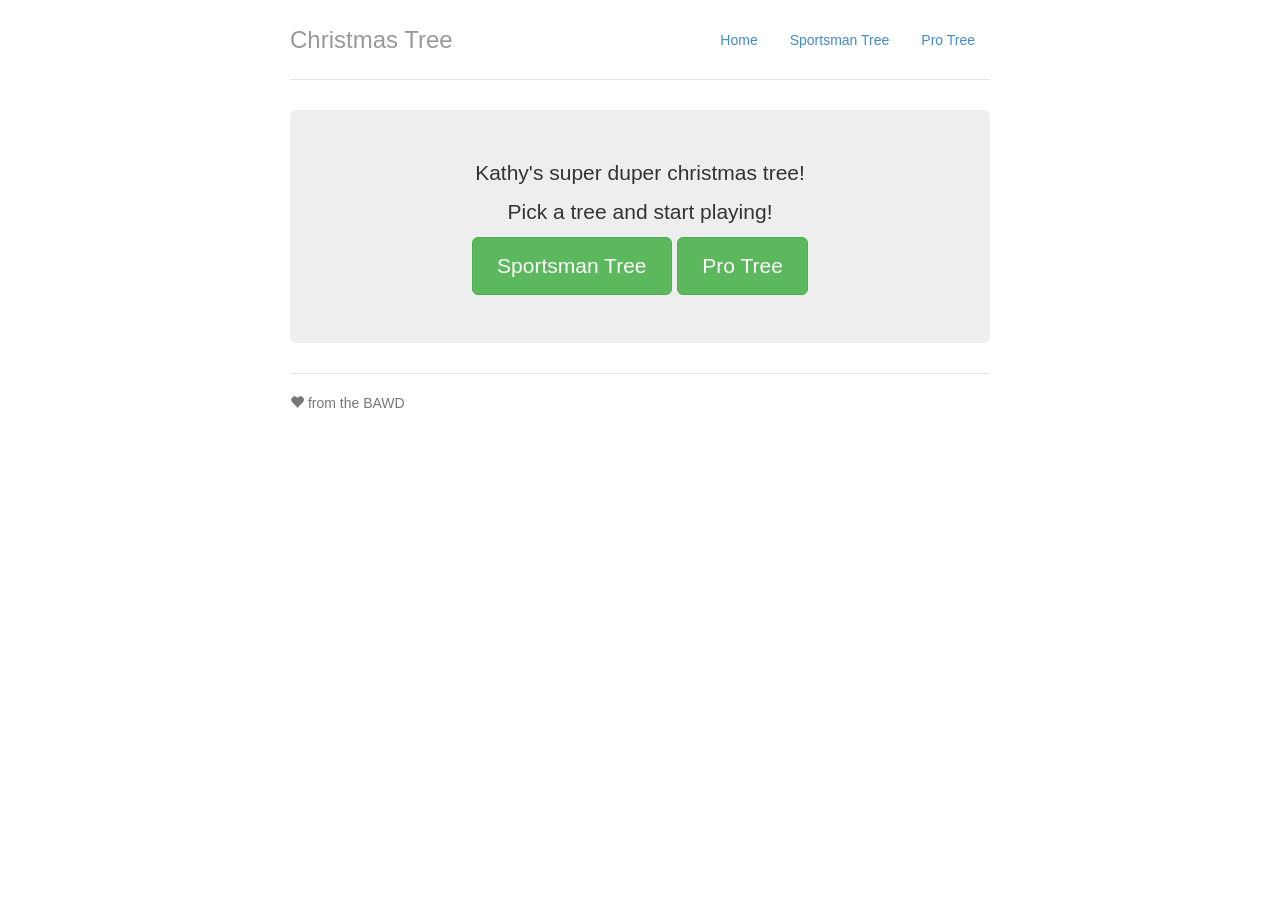
<file: index.html>
<!doctype html>
<!--[if lt IE 7]>      <html class="no-js lt-ie9 lt-ie8 lt-ie7"> <![endif]-->
<!--[if IE 7]>         <html class="no-js lt-ie9 lt-ie8"> <![endif]-->
<!--[if IE 8]>         <html class="no-js lt-ie9"> <![endif]-->
<!--[if gt IE 8]><!--> <html class="no-js"> <!--<![endif]-->
  <head>
    <meta charset="utf-8">
    <title></title>
    <meta name="description" content="">
    <meta name="viewport" content="width=device-width">
    <!-- Place favicon.ico and apple-touch-icon.png in the root directory -->
    <!-- build:css styles/vendor.css -->
    <!-- bower:css -->
    <link rel="stylesheet" href="bower_components/bootstrap/dist/css/bootstrap.css" />
    <!-- endbower -->
    <!-- endbuild -->
    <!-- build:css({.tmp,app}) styles/main.css -->
    <link rel="stylesheet" href="styles/main.css">
    <!-- endbuild -->
  </head>
  <body ng-app="timerApp">
    <!--[if lt IE 7]>
      <p class="browsehappy">You are using an <strong>outdated</strong> browser. Please <a href="http://browsehappy.com/">upgrade your browser</a> to improve your experience.</p>
    <![endif]-->
  <div  class="container">
    <div class="header">
      <ul class="nav nav-pills pull-right">
        <li><a ng-href="#">Home</a></li>
        <li><a ng-href="#/sport">Sportsman Tree</a></li>
        <li><a ng-href="#/pro">Pro Tree</a></li>
      </ul>
      <h3 class="text-muted">Christmas Tree</h3>
    </div>
  </div>
    <!-- Add your site or application content here -->
    <div class="container" ng-view=""></div>

    <!-- Google Analytics: change UA-XXXXX-X to be your site's ID -->
     <script>
       (function(i,s,o,g,r,a,m){i['GoogleAnalyticsObject']=r;i[r]=i[r]||function(){
       (i[r].q=i[r].q||[]).push(arguments)},i[r].l=1*new Date();a=s.createElement(o),
       m=s.getElementsByTagName(o)[0];a.async=1;a.src=g;m.parentNode.insertBefore(a,m)
       })(window,document,'script','//www.google-analytics.com/analytics.js','ga');

       ga('create', 'UA-XXXXX-X');
       ga('send', 'pageview');
    </script>

    <!--[if lt IE 9]>
    <script src="bower_components/es5-shim/es5-shim.js"></script>
    <script src="bower_components/json3/lib/json3.min.js"></script>
    <![endif]-->

    <!-- build:js scripts/vendor.js -->
    <!-- bower:js -->
    <script src="bower_components/jquery/dist/jquery.js"></script>
    <script src="bower_components/angular/angular.js"></script>
    <script src="bower_components/bootstrap/dist/js/bootstrap.js"></script>
    <script src="bower_components/angular-resource/angular-resource.js"></script>
    <script src="bower_components/angular-cookies/angular-cookies.js"></script>
    <script src="bower_components/angular-sanitize/angular-sanitize.js"></script>
    <script src="bower_components/angular-route/angular-route.js"></script>
    <script src="bower_components/angular-timer/dist/angular-timer.js"></script>
    <!-- endbower -->
    <!-- endbuild -->

        <!-- build:js({.tmp,app}) scripts/scripts.js -->
        <script src="scripts/app.js"></script>
        <script src="scripts/controllers/main.js"></script>
        <script src="scripts/controllers/pro.js"></script>
        <script src="scripts/controllers/sport.js"></script>
        <!-- endbuild -->
</body>
</html>
</file>
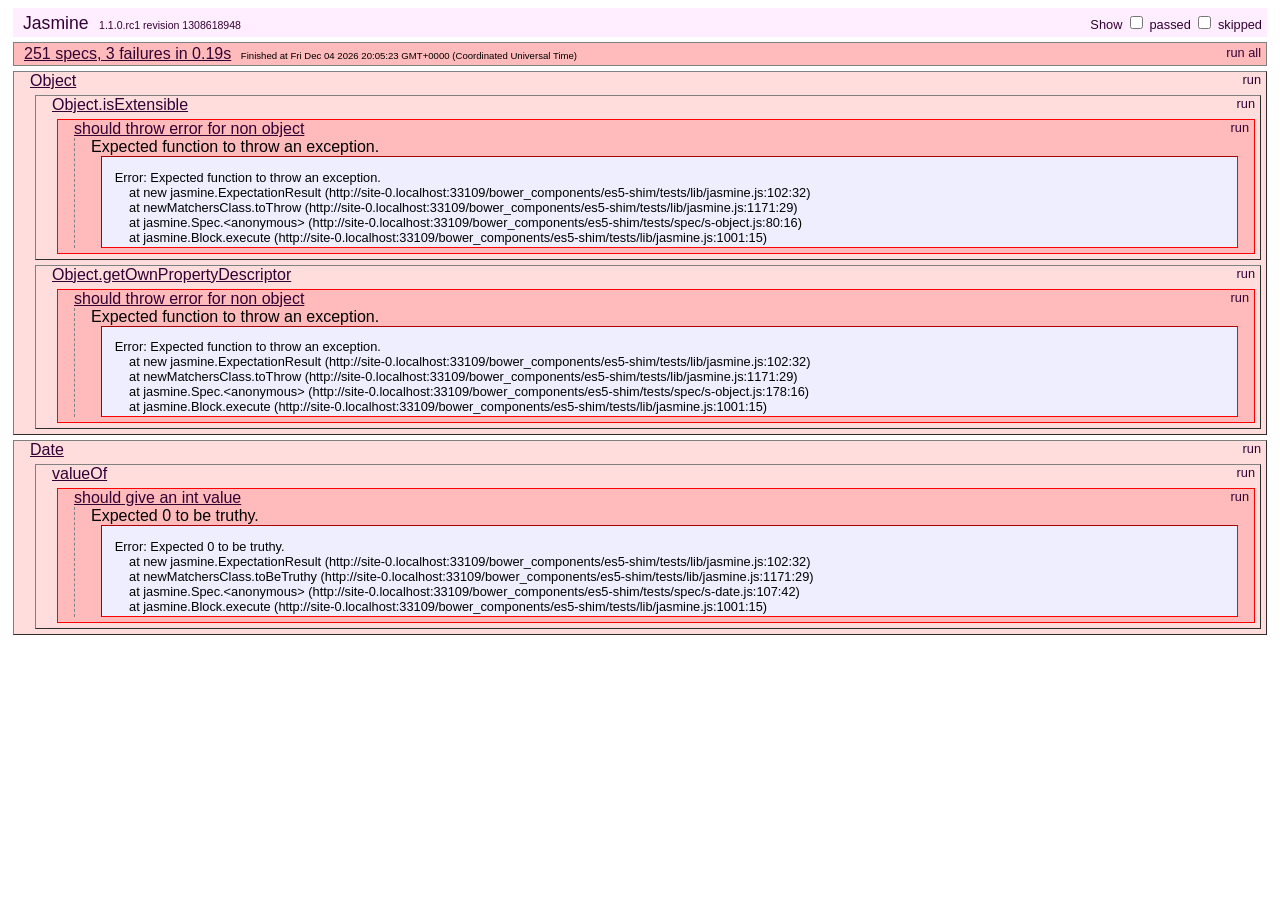
<file: bower_components/es5-shim/tests/index.html>
<!DOCTYPE HTML>
<html>
<head>
	<title>Jasmine Spec Runner</title>

	<link rel="shortcut icon" type="image/png" href="lib/jasmine_favicon.png">

	<link rel="stylesheet" type="text/css" href="lib/jasmine.css">
	<script type="text/javascript" src="lib/jasmine.js"></script>
	<script type="text/javascript" src="lib/jasmine-html.js"></script>
	<script type="text/javascript" src="lib/json2.js"></script>

	<!-- include helper files here... -->
	<script src="helpers/h.js"></script>
	<script src="helpers/h-kill.js"></script>
	<script src="helpers/h-matchers.js"></script>

	<!-- include source files here... -->
	<script src="../es5-shim.js"></script>
    <script src="../es5-sham.js"></script>

	<!-- include spec files here... -->
	<script src="spec/s-array.js"></script>
	<script src="spec/s-function.js"></script>
	<script src="spec/s-string.js"></script>
	<script src="spec/s-object.js"></script>
	<script src="spec/s-number.js"></script>
	<script src="spec/s-date.js"></script>


	<script type="text/javascript">
		(function() {
			var jasmineEnv = jasmine.getEnv();
			jasmineEnv.updateInterval = 1000;

			var trivialReporter = new jasmine.TrivialReporter();

			jasmineEnv.addReporter(trivialReporter);

			jasmineEnv.specFilter = function(spec) {
				return trivialReporter.specFilter(spec);
			};

			var currentWindowOnload = window.onload;

			window.onload = function() {
				if (currentWindowOnload) {
					currentWindowOnload();
				}
				execJasmine();
			};

			function execJasmine() {
				jasmineEnv.execute();
			}

		})();
	</script>

</head>

<body>
</body>
</html>
</file>
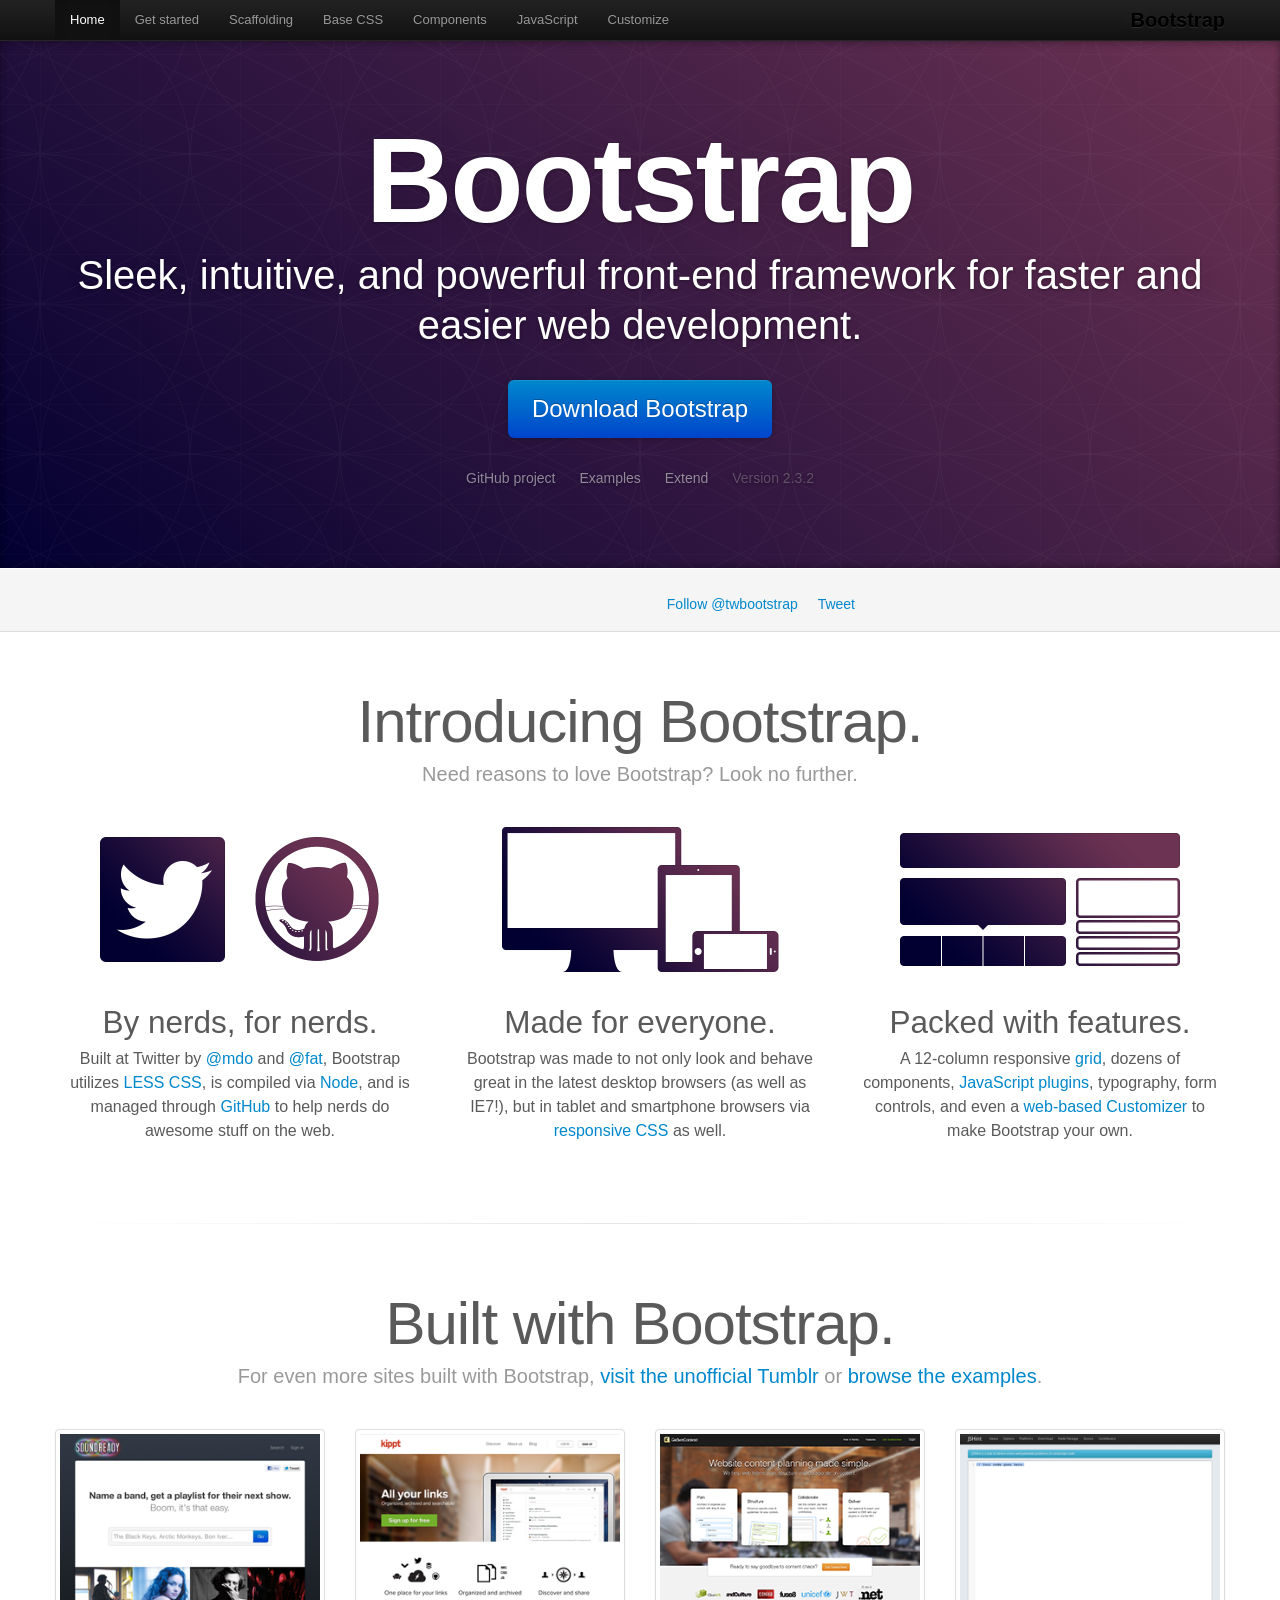
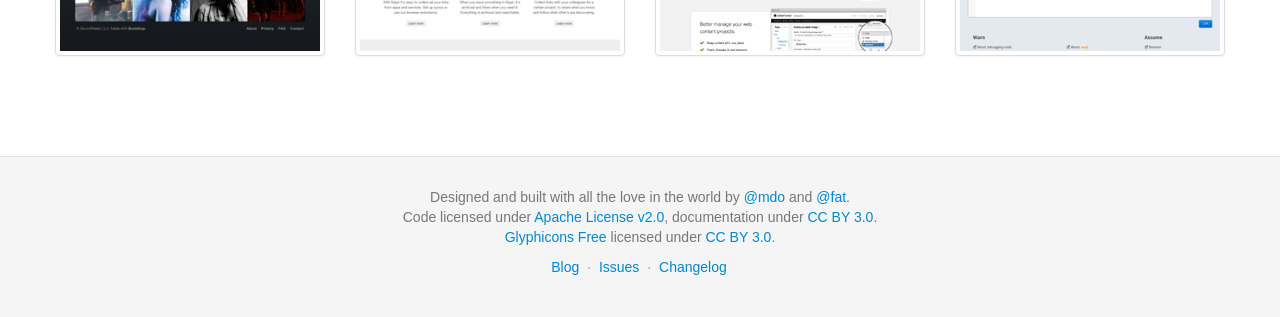
<file: bower_components/angular-timer/bower_components/bootstrap/docs/index.html>
<!DOCTYPE html>
<html lang="en">
  <head>
    <meta charset="utf-8">
    <title>Bootstrap</title>
    <meta name="viewport" content="width=device-width, initial-scale=1.0">
    <meta name="description" content="">
    <meta name="author" content="">

    <!-- Le styles -->
    <link href="assets/css/bootstrap.css" rel="stylesheet">
    <link href="assets/css/bootstrap-responsive.css" rel="stylesheet">
    <link href="assets/css/docs.css" rel="stylesheet">
    <link href="assets/js/google-code-prettify/prettify.css" rel="stylesheet">

    <!-- Le HTML5 shim, for IE6-8 support of HTML5 elements -->
    <!--[if lt IE 9]>
      <script src="assets/js/html5shiv.js"></script>
    <![endif]-->

    <!-- Le fav and touch icons -->
    <link rel="apple-touch-icon-precomposed" sizes="144x144" href="assets/ico/apple-touch-icon-144-precomposed.png">
    <link rel="apple-touch-icon-precomposed" sizes="114x114" href="assets/ico/apple-touch-icon-114-precomposed.png">
      <link rel="apple-touch-icon-precomposed" sizes="72x72" href="assets/ico/apple-touch-icon-72-precomposed.png">
                    <link rel="apple-touch-icon-precomposed" href="assets/ico/apple-touch-icon-57-precomposed.png">
                                   <link rel="shortcut icon" href="assets/ico/favicon.png">

    <script type="text/javascript">
      var _gaq = _gaq || [];
      _gaq.push(['_setAccount', 'UA-146052-10']);
      _gaq.push(['_trackPageview']);
      (function() {
        var ga = document.createElement('script'); ga.type = 'text/javascript'; ga.async = true;
        ga.src = ('https:' == document.location.protocol ? 'https://ssl' : 'http://www') + '.google-analytics.com/ga.js';
        var s = document.getElementsByTagName('script')[0]; s.parentNode.insertBefore(ga, s);
      })();
    </script>
  </head>

  <body data-spy="scroll" data-target=".bs-docs-sidebar">

    <!-- Navbar
    ================================================== -->
    <div class="navbar navbar-inverse navbar-fixed-top">
      <div class="navbar-inner">
        <div class="container">
          <button type="button" class="btn btn-navbar" data-toggle="collapse" data-target=".nav-collapse">
            <span class="icon-bar"></span>
            <span class="icon-bar"></span>
            <span class="icon-bar"></span>
          </button>
          <a class="brand" href="./index.html">Bootstrap</a>
          <div class="nav-collapse collapse">
            <ul class="nav">
              <li class="active">
                <a href="./index.html">Home</a>
              </li>
              <li class="">
                <a href="./getting-started.html">Get started</a>
              </li>
              <li class="">
                <a href="./scaffolding.html">Scaffolding</a>
              </li>
              <li class="">
                <a href="./base-css.html">Base CSS</a>
              </li>
              <li class="">
                <a href="./components.html">Components</a>
              </li>
              <li class="">
                <a href="./javascript.html">JavaScript</a>
              </li>
              <li class="">
                <a href="./customize.html">Customize</a>
              </li>
            </ul>
          </div>
        </div>
      </div>
    </div>

<div class="jumbotron masthead">
  <div class="container">
    <h1>Bootstrap</h1>
    <p>Sleek, intuitive, and powerful front-end framework for faster and easier web development.</p>
    <p>
      <a href="assets/bootstrap.zip" class="btn btn-primary btn-large" onclick="_gaq.push(['_trackEvent', 'Jumbotron actions', 'Download', 'Download 2.3.2']);">Download Bootstrap</a>
    </p>
    <ul class="masthead-links">
      <li>
        <a href="http://github.com/twitter/bootstrap" onclick="_gaq.push(['_trackEvent', 'Jumbotron actions', 'Jumbotron links', 'GitHub project']);">GitHub project</a>
      </li>
      <li>
        <a href="./getting-started.html#examples" onclick="_gaq.push(['_trackEvent', 'Jumbotron actions', 'Jumbotron links', 'Examples']);">Examples</a>
      </li>
      <li>
        <a href="./extend.html" onclick="_gaq.push(['_trackEvent', 'Jumbotron actions', 'Jumbotron links', 'Extend']);">Extend</a>
      </li>
      <li>
        Version 2.3.2
      </li>
    </ul>
  </div>
</div>

<div class="bs-docs-social">
  <div class="container">
    <ul class="bs-docs-social-buttons">
      <li>
        <iframe class="github-btn" src="http://ghbtns.com/github-btn.html?user=twbs&repo=bootstrap&type=watch&count=true" allowtransparency="true" frameborder="0" scrolling="0" width="100px" height="20px"></iframe>
      </li>
      <li>
        <iframe class="github-btn" src="http://ghbtns.com/github-btn.html?user=twbs&repo=bootstrap&type=fork&count=true" allowtransparency="true" frameborder="0" scrolling="0" width="102px" height="20px"></iframe>
      </li>
      <li class="follow-btn">
        <a href="https://twitter.com/twbootstrap" class="twitter-follow-button" data-link-color="#0069D6" data-show-count="true">Follow @twbootstrap</a>
      </li>
      <li class="tweet-btn">
        <a href="https://twitter.com/share" class="twitter-share-button" data-url="http://twbs.github.com/bootstrap/" data-count="horizontal" data-via="twbootstrap" data-related="mdo:Creator of Twitter Bootstrap">Tweet</a>
      </li>
    </ul>
  </div>
</div>

<div class="container">

  <div class="marketing">

    <h1>Introducing Bootstrap.</h1>
    <p class="marketing-byline">Need reasons to love Bootstrap? Look no further.</p>

    <div class="row-fluid">
      <div class="span4">
        <img class="marketing-img" src="assets/img/bs-docs-twitter-github.png">
        <h2>By nerds, for nerds.</h2>
        <p>Built at Twitter by <a href="http://twitter.com/mdo">@mdo</a> and <a href="http://twitter.com/fat">@fat</a>, Bootstrap utilizes <a href="http://lesscss.org">LESS CSS</a>, is compiled via <a href="http://nodejs.org">Node</a>, and is managed through <a href="http://github.com">GitHub</a> to help nerds do awesome stuff on the web.</p>
      </div>
      <div class="span4">
        <img class="marketing-img" src="assets/img/bs-docs-responsive-illustrations.png">
        <h2>Made for everyone.</h2>
        <p>Bootstrap was made to not only look and behave great in the latest desktop browsers (as well as IE7!), but in tablet and smartphone browsers via <a href="./scaffolding.html#responsive">responsive CSS</a> as well.</p>
      </div>
      <div class="span4">
        <img class="marketing-img" src="assets/img/bs-docs-bootstrap-features.png">
        <h2>Packed with features.</h2>
        <p>A 12-column responsive <a href="./scaffolding.html#gridSystem">grid</a>, dozens of components, <a href="./javascript.html">JavaScript plugins</a>, typography, form controls, and even a <a href="./customize.html">web-based Customizer</a> to make Bootstrap your own.</p>
      </div>
    </div>

    <hr class="soften">

    <h1>Built with Bootstrap.</h1>
    <p class="marketing-byline">For even more sites built with Bootstrap, <a href="http://builtwithbootstrap.tumblr.com/" target="_blank">visit the unofficial Tumblr</a> or <a href="./getting-started.html#examples">browse the examples</a>.</p>
    <div class="row-fluid">
      <ul class="thumbnails example-sites">
        <li class="span3">
          <a class="thumbnail" href="http://soundready.fm/" target="_blank">
            <img src="assets/img/example-sites/soundready.png" alt="SoundReady.fm">
          </a>
        </li>
        <li class="span3">
          <a class="thumbnail" href="http://kippt.com/" target="_blank">
            <img src="assets/img/example-sites/kippt.png" alt="Kippt">
          </a>
        </li>
        <li class="span3">
          <a class="thumbnail" href="http://www.gathercontent.com/" target="_blank">
            <img src="assets/img/example-sites/gathercontent.png" alt="Gather Content">
          </a>
        </li>
        <li class="span3">
          <a class="thumbnail" href="http://www.jshint.com/" target="_blank">
            <img src="assets/img/example-sites/jshint.png" alt="JS Hint">
          </a>
        </li>
      </ul>
     </div>

  </div>

</div>



    <!-- Footer
    ================================================== -->
    <footer class="footer">
      <div class="container">
        <p>Designed and built with all the love in the world by <a href="http://twitter.com/mdo" target="_blank">@mdo</a> and <a href="http://twitter.com/fat" target="_blank">@fat</a>.</p>
        <p>Code licensed under <a href="http://www.apache.org/licenses/LICENSE-2.0" target="_blank">Apache License v2.0</a>, documentation under <a href="http://creativecommons.org/licenses/by/3.0/">CC BY 3.0</a>.</p>
        <p><a href="http://glyphicons.com">Glyphicons Free</a> licensed under <a href="http://creativecommons.org/licenses/by/3.0/">CC BY 3.0</a>.</p>
        <ul class="footer-links">
          <li><a href="http://blog.getbootstrap.com">Blog</a></li>
          <li class="muted">&middot;</li>
          <li><a href="https://github.com/twbs/bootstrap/issues?state=open">Issues</a></li>
          <li class="muted">&middot;</li>
          <li><a href="https://github.com/twbs/bootstrap/releases">Changelog</a></li>
        </ul>
      </div>
    </footer>



    <!-- Le javascript
    ================================================== -->
    <!-- Placed at the end of the document so the pages load faster -->
    <script type="text/javascript" src="http://platform.twitter.com/widgets.js"></script>
    <script src="assets/js/jquery.js"></script>
    <script src="assets/js/bootstrap-transition.js"></script>
    <script src="assets/js/bootstrap-alert.js"></script>
    <script src="assets/js/bootstrap-modal.js"></script>
    <script src="assets/js/bootstrap-dropdown.js"></script>
    <script src="assets/js/bootstrap-scrollspy.js"></script>
    <script src="assets/js/bootstrap-tab.js"></script>
    <script src="assets/js/bootstrap-tooltip.js"></script>
    <script src="assets/js/bootstrap-popover.js"></script>
    <script src="assets/js/bootstrap-button.js"></script>
    <script src="assets/js/bootstrap-collapse.js"></script>
    <script src="assets/js/bootstrap-carousel.js"></script>
    <script src="assets/js/bootstrap-typeahead.js"></script>
    <script src="assets/js/bootstrap-affix.js"></script>

    <script src="assets/js/holder/holder.js"></script>
    <script src="assets/js/google-code-prettify/prettify.js"></script>

    <script src="assets/js/application.js"></script>


    <!-- Analytics
    ================================================== -->
    <script>
      var _gauges = _gauges || [];
      (function() {
        var t   = document.createElement('script');
        t.type  = 'text/javascript';
        t.async = true;
        t.id    = 'gauges-tracker';
        t.setAttribute('data-site-id', '4f0dc9fef5a1f55508000013');
        t.src = '//secure.gaug.es/track.js';
        var s = document.getElementsByTagName('script')[0];
        s.parentNode.insertBefore(t, s);
      })();
    </script>

  </body>
</html>
</file>
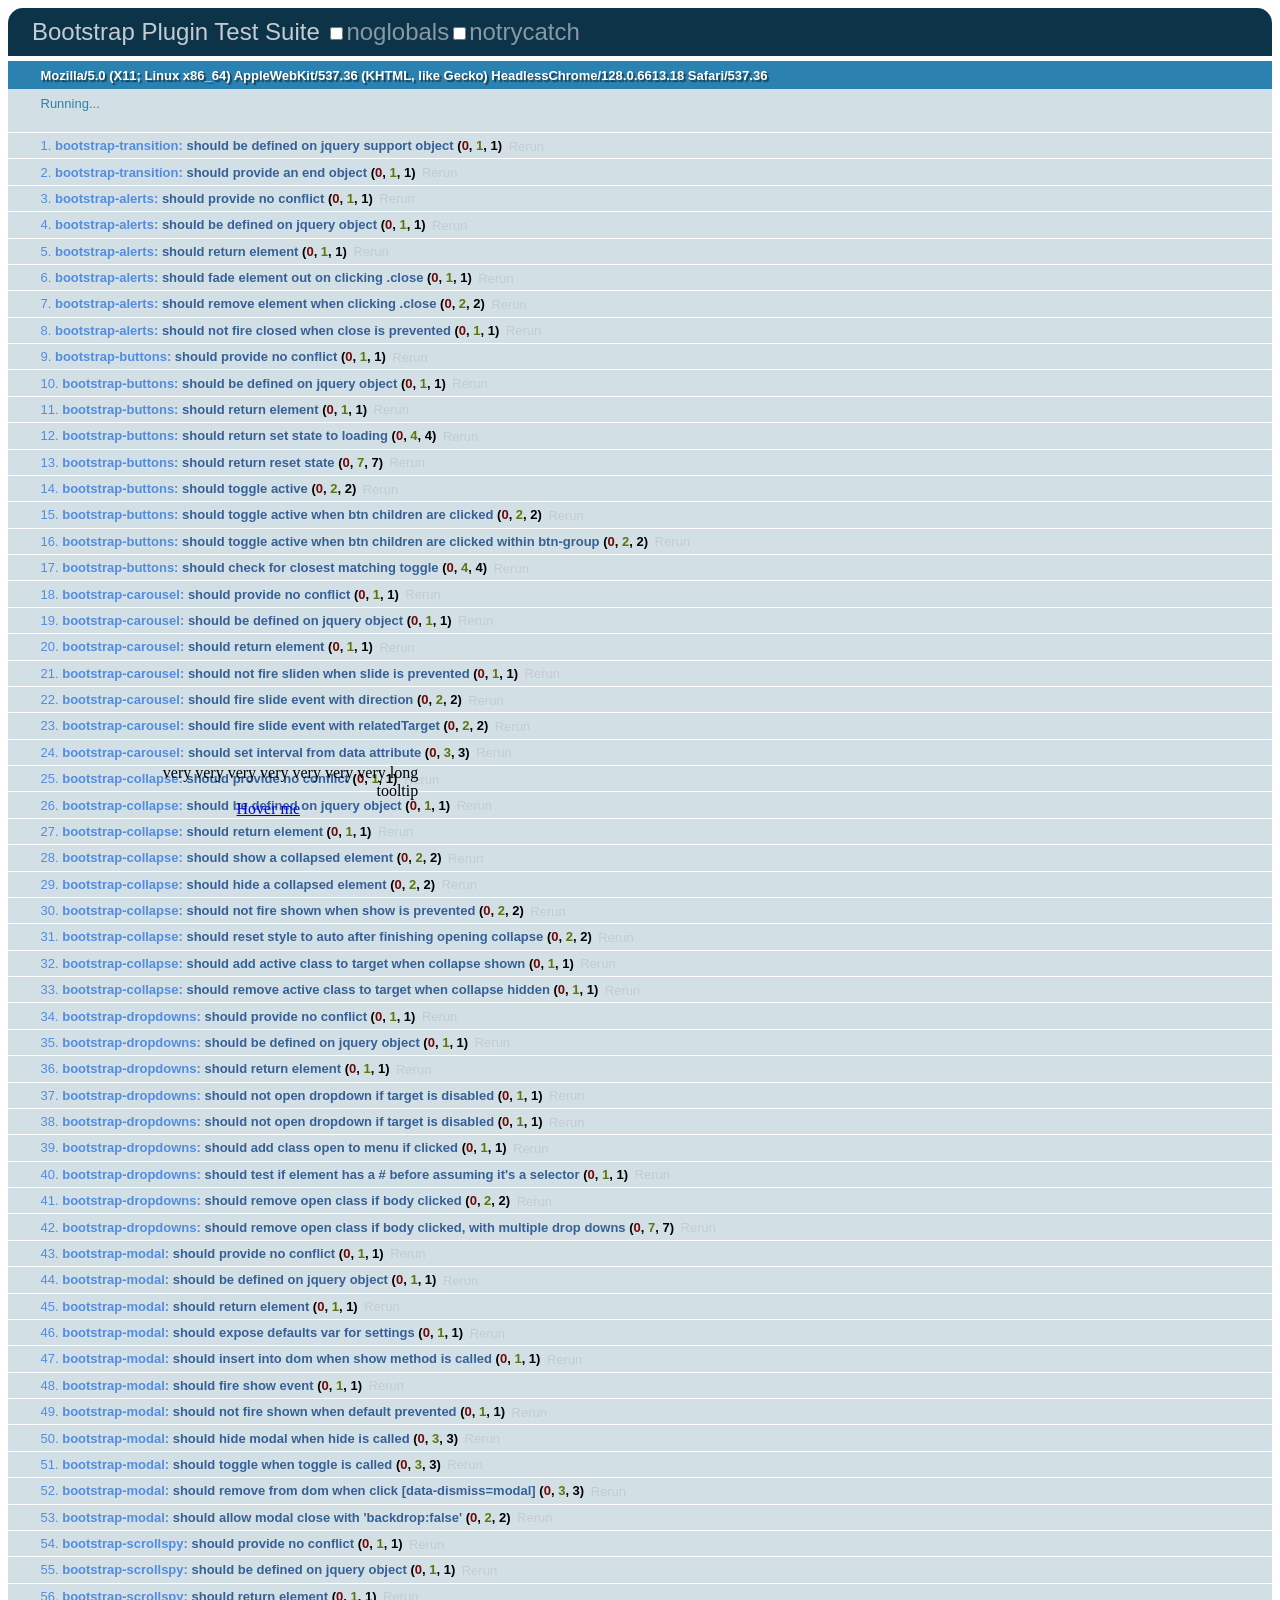
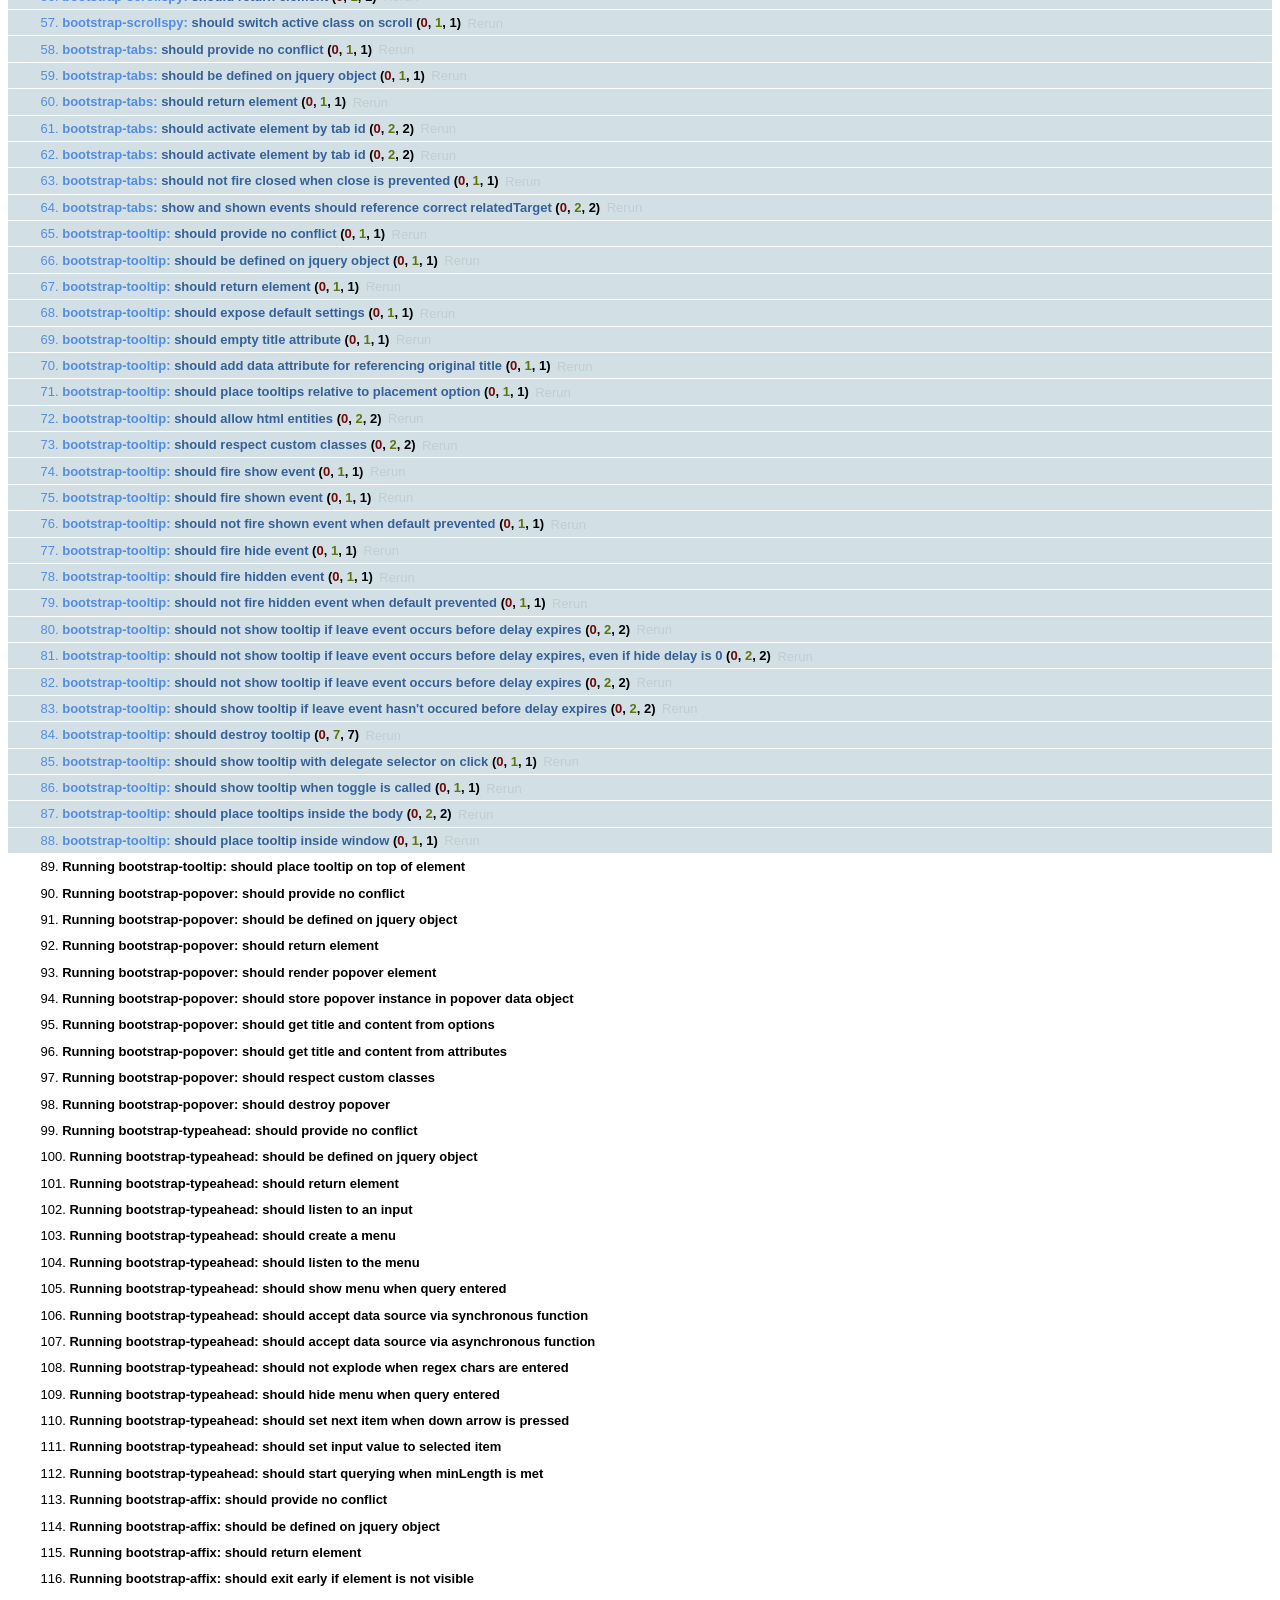
<file: bower_components/angular-timer/bower_components/bootstrap/js/tests/index.html>
<!DOCTYPE HTML>
<html>
<head>
  <title>Bootstrap Plugin Test Suite</title>

  <!-- jquery -->
  <!--<script src="http://code.jquery.com/jquery-1.7.min.js"></script>-->
  <script src="vendor/jquery.js"></script>

  <!-- qunit -->
  <link rel="stylesheet" href="vendor/qunit.css" type="text/css" media="screen" />
  <script src="vendor/qunit.js"></script>

  <!-- phantomjs logging script-->
  <script src="unit/bootstrap-phantom.js"></script>

  <!--  plugin sources -->
  <script src="../../js/bootstrap-transition.js"></script>
  <script src="../../js/bootstrap-alert.js"></script>
  <script src="../../js/bootstrap-button.js"></script>
  <script src="../../js/bootstrap-carousel.js"></script>
  <script src="../../js/bootstrap-collapse.js"></script>
  <script src="../../js/bootstrap-dropdown.js"></script>
  <script src="../../js/bootstrap-modal.js"></script>
  <script src="../../js/bootstrap-scrollspy.js"></script>
  <script src="../../js/bootstrap-tab.js"></script>
  <script src="../../js/bootstrap-tooltip.js"></script>
  <script src="../../js/bootstrap-popover.js"></script>
  <script src="../../js/bootstrap-typeahead.js"></script>
  <script src="../../js/bootstrap-affix.js"></script>

  <!-- unit tests -->
  <script src="unit/bootstrap-transition.js"></script>
  <script src="unit/bootstrap-alert.js"></script>
  <script src="unit/bootstrap-button.js"></script>
  <script src="unit/bootstrap-carousel.js"></script>
  <script src="unit/bootstrap-collapse.js"></script>
  <script src="unit/bootstrap-dropdown.js"></script>
  <script src="unit/bootstrap-modal.js"></script>
  <script src="unit/bootstrap-scrollspy.js"></script>
  <script src="unit/bootstrap-tab.js"></script>
  <script src="unit/bootstrap-tooltip.js"></script>
  <script src="unit/bootstrap-popover.js"></script>
  <script src="unit/bootstrap-typeahead.js"></script>
  <script src="unit/bootstrap-affix.js"></script>
</head>
<body>
  <div>
    <h1 id="qunit-header">Bootstrap Plugin Test Suite</h1>
    <h2 id="qunit-banner"></h2>
    <h2 id="qunit-userAgent"></h2>
    <ol id="qunit-tests"></ol>
    <div id="qunit-fixture"></div>
  </div>
</body>
</html>
</file>
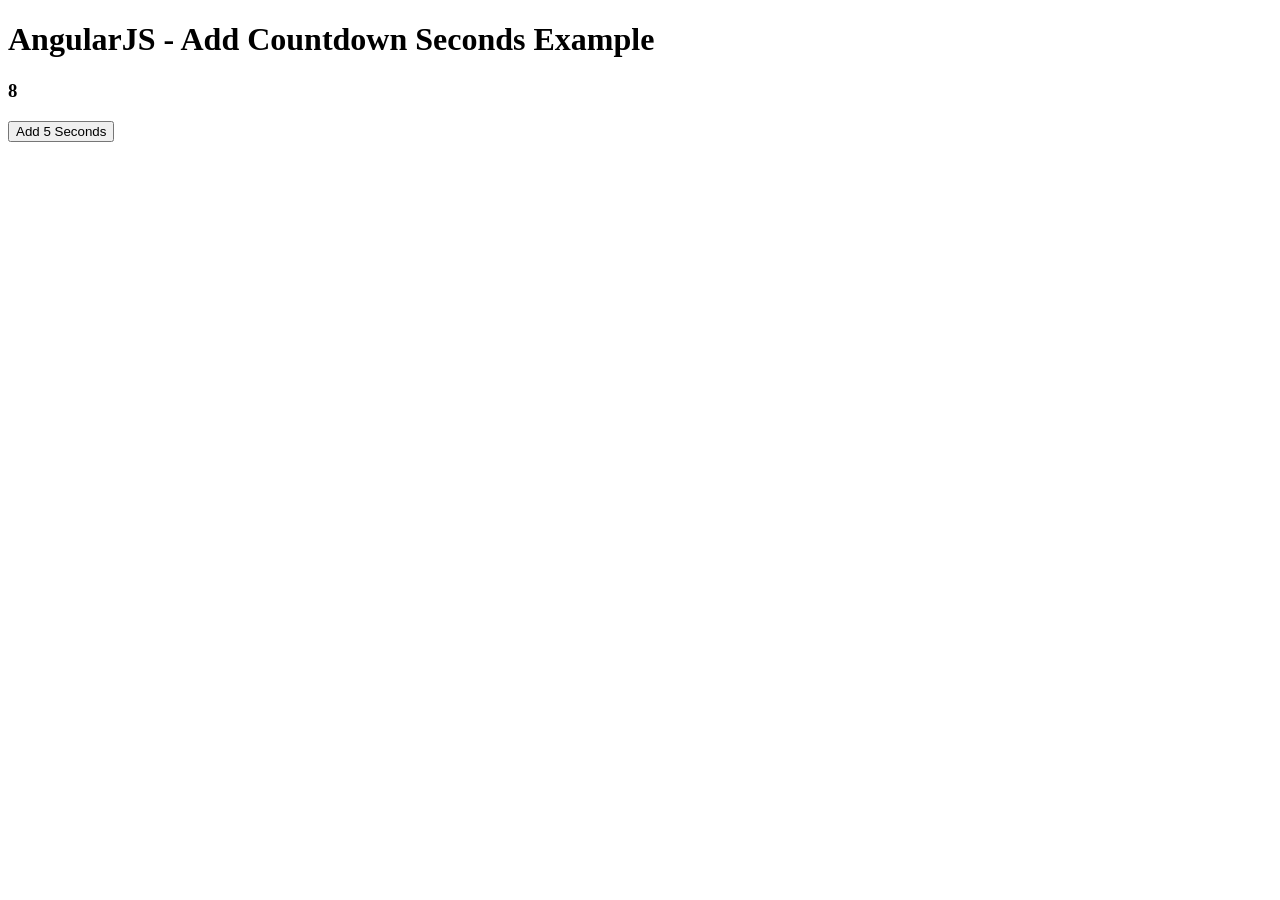
<file: bower_components/angular-timer/examples/angularjs-add-countdown-seconds.html>
<!DOCTYPE html>
<html>
<head>
    <title>AngularJS Example - Single Timer Example</title>
    <script src="../bower_components/angular/angular.min.js"></script>
    <script src="../app/js/timer.js"></script>
    <script>
        angular.module('MyApp', ['timer']);
        function MyAppController($scope) {
            $scope.add5Seconds = function () {
                $scope.$broadcast('timer-add-cd-seconds', 5);
            }
        }
        MyAppController.$inject = ['$scope'];
    </script>
</head>
<body ng-app="MyApp">
    <div ng-controller="MyAppController">
        <h1>AngularJS - Add Countdown Seconds Example</h1>
        <h3><timer countdown="10" interval="1000">{{countdown}}</timer></h3>
        <button ng-click="add5Seconds()">Add 5 Seconds</button>
    </div>
    <br/>
</body>
</html>
</file>
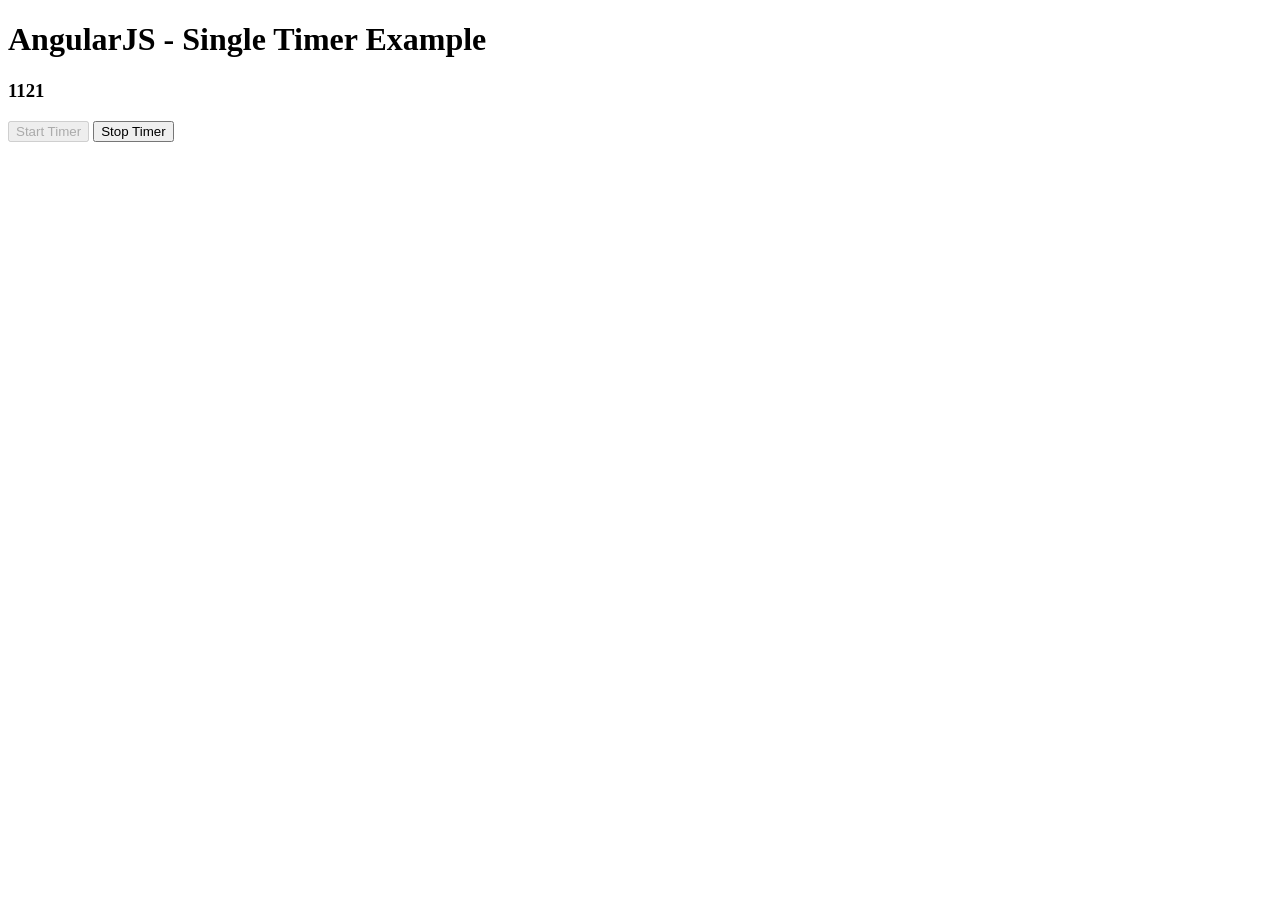
<file: bower_components/angular-timer/examples/angularjs-single-timer.html>
<!DOCTYPE html>
<html>
<head>
    <title>AngularJS Example - Single Timer Example</title>
    <script src="../bower_components/angular/angular.min.js"></script>
    <script src="../app/js/timer.js"></script>
    <script>
        angular.module('MyApp', ['timer']);
        function MyAppController($scope) {
            $scope.timerRunning = true;

            $scope.startTimer = function (){
                $scope.$broadcast('timer-start');
                $scope.timerRunning = true;
            };

            $scope.stopTimer = function (){
                $scope.$broadcast('timer-stop');
                $scope.timerRunning = false;
            };

            $scope.$on('timer-stopped', function (event, data){
                console.log('Timer Stopped - data = ', data);
            });
        }
        MyAppController.$inject = ['$scope'];
    </script>
</head>
<body ng-app="MyApp">
    <div ng-controller="MyAppController">
        <h1>AngularJS - Single Timer Example</h1>
        <h3><timer/></h3>
        <button ng-click="startTimer()" ng-disabled="timerRunning">Start Timer</button>
        <button ng-click="stopTimer()" ng-disabled="!timerRunning">Stop Timer</button>
    </div>
    <br/>
</body>
</html>
</file>
<file: styles/main.css>
/* Space out content a bit */
body {
  padding-top: 20px;
  padding-bottom: 20px;
}

/* Everything but the jumbotron gets side spacing for mobile first views */
.header,
.marketing,
.footer {
  padding-left: 15px;
  padding-right: 15px;
}

/* Custom page header */
.header {
  border-bottom: 1px solid #e5e5e5;
}
/* Make the masthead heading the same height as the navigation */
.header h3 {
  margin-top: 0;
  margin-bottom: 0;
  line-height: 40px;
  padding-bottom: 19px;
}

/* Custom page footer */
.footer {
  padding-top: 19px;
  color: #777;
  border-top: 1px solid #e5e5e5;
}

/* Customize container */
@media (min-width: 768px) {
  .container {
    max-width: 730px;
  }
}
.container-narrow > hr {
  margin: 30px 0;
}

/* Main marketing message and sign up button */
.jumbotron {
  text-align: center;
  border-bottom: 1px solid #e5e5e5;
}
.jumbotron .btn {
  font-size: 21px;
  padding: 14px 24px;
}

/* Supporting marketing content */
.marketing {
  margin: 40px 0;
}
.marketing p + h4 {
  margin-top: 28px;
}
svg {
width: 100%;
}
/* Responsive: Portrait tablets and up */
@media screen and (min-width: 768px) {
  /* Remove the padding we set earlier */
  .header,
  .marketing,
  .footer {
    padding-left: 0;
    padding-right: 0;
  }
  /* Space out the masthead */
  .header {
    margin-bottom: 30px;
  }
  /* Remove the bottom border on the jumbotron for visual effect */
  .jumbotron {
    border-bottom: 0;
  }
}
</file>
<file: bower_components/es5-shim/tests/lib/jasmine.css>
body {
  font-family: "Helvetica Neue Light", "Lucida Grande", "Calibri", "Arial", sans-serif;
}


.jasmine_reporter a:visited, .jasmine_reporter a {
  color: #303; 
}

.jasmine_reporter a:hover, .jasmine_reporter a:active {
  color: blue; 
}

.run_spec {
  float:right;
  padding-right: 5px;
  font-size: .8em;
  text-decoration: none;
}

.jasmine_reporter {
  margin: 0 5px;
}

.banner {
  color: #303;
  background-color: #fef;
  padding: 5px;
}

.logo {
  float: left;
  font-size: 1.1em;
  padding-left: 5px;
}

.logo .version {
  font-size: .6em;
  padding-left: 1em;
}

.runner.running {
  background-color: yellow;
}


.options {
  text-align: right;
  font-size: .8em;
}




.suite {
  border: 1px outset gray;
  margin: 5px 0;
  padding-left: 1em;
}

.suite .suite {
  margin: 5px; 
}

.suite.passed {
  background-color: #dfd;
}

.suite.failed {
  background-color: #fdd;
}

.spec {
  margin: 5px;
  padding-left: 1em;
  clear: both;
}

.spec.failed, .spec.passed, .spec.skipped {
  padding-bottom: 5px;
  border: 1px solid gray;
}

.spec.failed {
  background-color: #fbb;
  border-color: red;
}

.spec.passed {
  background-color: #bfb;
  border-color: green;
}

.spec.skipped {
  background-color: #bbb;
}

.messages {
  border-left: 1px dashed gray;
  padding-left: 1em;
  padding-right: 1em;
}

.passed {
  background-color: #cfc;
  display: none;
}

.failed {
  background-color: #fbb;
}

.skipped {
  color: #777;
  background-color: #eee;
  display: none;
}


/*.resultMessage {*/
  /*white-space: pre;*/
/*}*/

.resultMessage span.result {
  display: block;
  line-height: 2em;
  color: black;
}

.resultMessage .mismatch {
  color: black;
}

.stackTrace {
  white-space: pre;
  font-size: .8em;
  margin-left: 10px;
  max-height: 5em;
  overflow: auto;
  border: 1px inset red;
  padding: 1em;
  background: #eef;
}

.finished-at {
  padding-left: 1em;
  font-size: .6em;
}

.show-passed .passed,
.show-skipped .skipped {
  display: block;
}


#jasmine_content {
  position:fixed;
  right: 100%;
}

.runner {
  border: 1px solid gray;
  display: block;
  margin: 5px 0;
  padding: 2px 0 2px 10px;
}
</file>
<file: bower_components/angular-timer/bower_components/bootstrap/docs/assets/js/google-code-prettify/prettify.css>
.com { color: #93a1a1; }
.lit { color: #195f91; }
.pun, .opn, .clo { color: #93a1a1; }
.fun { color: #dc322f; }
.str, .atv { color: #D14; }
.kwd, .prettyprint .tag { color: #1e347b; }
.typ, .atn, .dec, .var { color: teal; }
.pln { color: #48484c; }

.prettyprint {
  padding: 8px;
  background-color: #f7f7f9;
  border: 1px solid #e1e1e8;
}
.prettyprint.linenums {
  -webkit-box-shadow: inset 40px 0 0 #fbfbfc, inset 41px 0 0 #ececf0;
     -moz-box-shadow: inset 40px 0 0 #fbfbfc, inset 41px 0 0 #ececf0;
          box-shadow: inset 40px 0 0 #fbfbfc, inset 41px 0 0 #ececf0;
}

/* Specify class=linenums on a pre to get line numbering */
ol.linenums {
  margin: 0 0 0 33px; /* IE indents via margin-left */
}
ol.linenums li {
  padding-left: 12px;
  color: #bebec5;
  line-height: 20px;
  text-shadow: 0 1px 0 #fff;
}
</file>
<file: bower_components/angular-timer/bower_components/bootstrap/docs/assets/css/docs.css>
/* Add additional stylesheets below
-------------------------------------------------- */
/*
  Bootstrap's documentation styles
  Special styles for presenting Bootstrap's documentation and examples
*/



/* Body and structure
-------------------------------------------------- */

body {
  position: relative;
  padding-top: 40px;
}

/* Code in headings */
h3 code {
  font-size: 14px;
  font-weight: normal;
}



/* Tweak navbar brand link to be super sleek
-------------------------------------------------- */

body > .navbar {
  font-size: 13px;
}

/* Change the docs' brand */
body > .navbar .brand {
  padding-right: 0;
  padding-left: 0;
  margin-left: 20px;
  float: right;
  font-weight: bold;
  color: #000;
  text-shadow: 0 1px 0 rgba(255,255,255,.1), 0 0 30px rgba(255,255,255,.125);
  -webkit-transition: all .2s linear;
     -moz-transition: all .2s linear;
          transition: all .2s linear;
}
body > .navbar .brand:hover {
  text-decoration: none;
  text-shadow: 0 1px 0 rgba(255,255,255,.1), 0 0 30px rgba(255,255,255,.4);
}


/* Sections
-------------------------------------------------- */

/* padding for in-page bookmarks and fixed navbar */
section {
  padding-top: 30px;
}
section > .page-header,
section > .lead {
  color: #5a5a5a;
}
section > ul li {
  margin-bottom: 5px;
}

/* Separators (hr) */
.bs-docs-separator {
  margin: 40px 0 39px;
}

/* Faded out hr */
hr.soften {
  height: 1px;
  margin: 70px 0;
  background-image: -webkit-linear-gradient(left, rgba(0,0,0,0), rgba(0,0,0,.1), rgba(0,0,0,0));
  background-image:    -moz-linear-gradient(left, rgba(0,0,0,0), rgba(0,0,0,.1), rgba(0,0,0,0));
  background-image:     -ms-linear-gradient(left, rgba(0,0,0,0), rgba(0,0,0,.1), rgba(0,0,0,0));
  background-image:      -o-linear-gradient(left, rgba(0,0,0,0), rgba(0,0,0,.1), rgba(0,0,0,0));
  border: 0;
}



/* Jumbotrons
-------------------------------------------------- */

/* Base class
------------------------- */
.jumbotron {
  position: relative;
  padding: 40px 0;
  color: #fff;
  text-align: center;
  text-shadow: 0 1px 3px rgba(0,0,0,.4), 0 0 30px rgba(0,0,0,.075);
  background: #020031; /* Old browsers */
  background: -moz-linear-gradient(45deg,  #020031 0%, #6d3353 100%); /* FF3.6+ */
  background: -webkit-gradient(linear, left bottom, right top, color-stop(0%,#020031), color-stop(100%,#6d3353)); /* Chrome,Safari4+ */
  background: -webkit-linear-gradient(45deg,  #020031 0%,#6d3353 100%); /* Chrome10+,Safari5.1+ */
  background: -o-linear-gradient(45deg,  #020031 0%,#6d3353 100%); /* Opera 11.10+ */
  background: -ms-linear-gradient(45deg,  #020031 0%,#6d3353 100%); /* IE10+ */
  background: linear-gradient(45deg,  #020031 0%,#6d3353 100%); /* W3C */
  filter: progid:DXImageTransform.Microsoft.gradient( startColorstr='#020031', endColorstr='#6d3353',GradientType=1 ); /* IE6-9 fallback on horizontal gradient */
  -webkit-box-shadow: inset 0 3px 7px rgba(0,0,0,.2), inset 0 -3px 7px rgba(0,0,0,.2);
     -moz-box-shadow: inset 0 3px 7px rgba(0,0,0,.2), inset 0 -3px 7px rgba(0,0,0,.2);
          box-shadow: inset 0 3px 7px rgba(0,0,0,.2), inset 0 -3px 7px rgba(0,0,0,.2);
}
.jumbotron h1 {
  font-size: 80px;
  font-weight: bold;
  letter-spacing: -1px;
  line-height: 1;
}
.jumbotron p {
  font-size: 24px;
  font-weight: 300;
  line-height: 1.25;
  margin-bottom: 30px;
}

/* Link styles (used on .masthead-links as well) */
.jumbotron a {
  color: #fff;
  color: rgba(255,255,255,.5);
  -webkit-transition: all .2s ease-in-out;
     -moz-transition: all .2s ease-in-out;
          transition: all .2s ease-in-out;
}
.jumbotron a:hover {
  color: #fff;
  text-shadow: 0 0 10px rgba(255,255,255,.25);
}

/* Download button */
.masthead .btn {
  padding: 19px 24px;
  font-size: 24px;
  font-weight: 200;
  color: #fff; /* redeclare to override the `.jumbotron a` */
  border: 0;
  -webkit-border-radius: 6px;
     -moz-border-radius: 6px;
          border-radius: 6px;
  -webkit-box-shadow: inset 0 1px 0 rgba(255,255,255,.1), 0 1px 5px rgba(0,0,0,.25);
     -moz-box-shadow: inset 0 1px 0 rgba(255,255,255,.1), 0 1px 5px rgba(0,0,0,.25);
          box-shadow: inset 0 1px 0 rgba(255,255,255,.1), 0 1px 5px rgba(0,0,0,.25);
  -webkit-transition: none;
     -moz-transition: none;
          transition: none;
}
.masthead .btn:hover {
  -webkit-box-shadow: inset 0 1px 0 rgba(255,255,255,.1), 0 1px 5px rgba(0,0,0,.25);
     -moz-box-shadow: inset 0 1px 0 rgba(255,255,255,.1), 0 1px 5px rgba(0,0,0,.25);
          box-shadow: inset 0 1px 0 rgba(255,255,255,.1), 0 1px 5px rgba(0,0,0,.25);
}
.masthead .btn:active {
  -webkit-box-shadow: inset 0 2px 4px rgba(0,0,0,.1), 0 1px 0 rgba(255,255,255,.1);
     -moz-box-shadow: inset 0 2px 4px rgba(0,0,0,.1), 0 1px 0 rgba(255,255,255,.1);
          box-shadow: inset 0 2px 4px rgba(0,0,0,.1), 0 1px 0 rgba(255,255,255,.1);
}


/* Pattern overlay
------------------------- */
.jumbotron .container {
  position: relative;
  z-index: 2;
}
.jumbotron:after {
  content: '';
  display: block;
  position: absolute;
  top: 0;
  right: 0;
  bottom: 0;
  left: 0;
  background: url(../img/bs-docs-masthead-pattern.png) repeat center center;
  opacity: .4;
}
@media
only screen and (-webkit-min-device-pixel-ratio: 2),
only screen and (   min--moz-device-pixel-ratio: 2),
only screen and (     -o-min-device-pixel-ratio: 2/1) {

  .jumbotron:after {
    background-size: 150px 150px;
  }

}

/* Masthead (docs home)
------------------------- */
.masthead {
  padding: 70px 0 80px;
  margin-bottom: 0;
  color: #fff;
}
.masthead h1 {
  font-size: 120px;
  line-height: 1;
  letter-spacing: -2px;
}
.masthead p {
  font-size: 40px;
  font-weight: 200;
  line-height: 1.25;
}

/* Textual links in masthead */
.masthead-links {
  margin: 0;
  list-style: none;
}
.masthead-links li {
  display: inline;
  padding: 0 10px;
  color: rgba(255,255,255,.25);
}

/* Social proof buttons from GitHub & Twitter */
.bs-docs-social {
  padding: 15px 0;
  text-align: center;
  background-color: #f5f5f5;
  border-top: 1px solid #fff;
  border-bottom: 1px solid #ddd;
}

/* Quick links on Home */
.bs-docs-social-buttons {
  margin-left: 0;
  margin-bottom: 0;
  padding-left: 0;
  list-style: none;
}
.bs-docs-social-buttons li {
  display: inline-block;
  padding: 5px 8px;
  line-height: 1;
  *display: inline;
  *zoom: 1;
}

/* Subhead (other pages)
------------------------- */
.subhead {
  text-align: left;
  border-bottom: 1px solid #ddd;
}
.subhead h1 {
  font-size: 60px;
}
.subhead p {
  margin-bottom: 20px;
}
.subhead .navbar {
  display: none;
}



/* Marketing section of Overview
-------------------------------------------------- */

.marketing {
  text-align: center;
  color: #5a5a5a;
}
.marketing h1 {
  margin: 60px 0 10px;
  font-size: 60px;
  font-weight: 200;
  line-height: 1;
  letter-spacing: -1px;
}
.marketing h2 {
  font-weight: 200;
  margin-bottom: 5px;
}
.marketing p {
  font-size: 16px;
  line-height: 1.5;
}
.marketing .marketing-byline {
  margin-bottom: 40px;
  font-size: 20px;
  font-weight: 300;
  line-height: 1.25;
  color: #999;
}
.marketing-img {
  display: block;
  margin: 0 auto 30px;
  max-height: 145px;
}



/* Footer
-------------------------------------------------- */

.footer {
  text-align: center;
  padding: 30px 0;
  margin-top: 70px;
  border-top: 1px solid #e5e5e5;
  background-color: #f5f5f5;
}
.footer p {
  margin-bottom: 0;
  color: #777;
}
.footer-links {
  margin: 10px 0;
}
.footer-links li {
  display: inline;
  padding: 0 2px;
}
.footer-links li:first-child {
  padding-left: 0;
}



/* Special grid styles
-------------------------------------------------- */

.show-grid {
  margin-top: 10px;
  margin-bottom: 20px;
}
.show-grid [class*="span"] {
  background-color: #eee;
  text-align: center;
  -webkit-border-radius: 3px;
     -moz-border-radius: 3px;
          border-radius: 3px;
  min-height: 40px;
  line-height: 40px;
}
.show-grid [class*="span"]:hover {
  background-color: #ddd;
}
.show-grid .show-grid {
  margin-top: 0;
  margin-bottom: 0;
}
.show-grid .show-grid [class*="span"] {
  margin-top: 5px;
}
.show-grid [class*="span"] [class*="span"] {
  background-color: #ccc;
}
.show-grid [class*="span"] [class*="span"] [class*="span"] {
  background-color: #999;
}



/* Mini layout previews
-------------------------------------------------- */
.mini-layout {
  border: 1px solid #ddd;
  -webkit-border-radius: 6px;
     -moz-border-radius: 6px;
          border-radius: 6px;
  -webkit-box-shadow: 0 1px 2px rgba(0,0,0,.075);
     -moz-box-shadow: 0 1px 2px rgba(0,0,0,.075);
          box-shadow: 0 1px 2px rgba(0,0,0,.075);
}
.mini-layout,
.mini-layout .mini-layout-body,
.mini-layout.fluid .mini-layout-sidebar {
  height: 300px;
}
.mini-layout {
  margin-bottom: 20px;
  padding: 9px;
}
.mini-layout div {
  -webkit-border-radius: 3px;
     -moz-border-radius: 3px;
          border-radius: 3px;
}
.mini-layout .mini-layout-body {
  background-color: #dceaf4;
  margin: 0 auto;
  width: 70%;
}
.mini-layout.fluid .mini-layout-sidebar,
.mini-layout.fluid .mini-layout-header,
.mini-layout.fluid .mini-layout-body {
  float: left;
}
.mini-layout.fluid .mini-layout-sidebar {
  background-color: #bbd8e9;
  width: 20%;
}
.mini-layout.fluid .mini-layout-body {
  width: 77.5%;
  margin-left: 2.5%;
}



/* Download page
-------------------------------------------------- */

.download .page-header {
  margin-top: 36px;
}
.page-header .toggle-all {
  margin-top: 5px;
}

/* Space out h3s when following a section */
.download h3 {
  margin-bottom: 5px;
}
.download-builder input + h3,
.download-builder .checkbox + h3 {
  margin-top: 9px;
}

/* Fields for variables */
.download-builder input[type=text] {
  margin-bottom: 9px;
  font-family: Menlo, Monaco, "Courier New", monospace;
  font-size: 12px;
  color: #d14;
}
.download-builder input[type=text]:focus {
  background-color: #fff;
}

/* Custom, larger checkbox labels */
.download .checkbox {
  padding: 6px 10px 6px 25px;
  font-size: 13px;
  line-height: 18px;
  color: #555;
  background-color: #f9f9f9;
  -webkit-border-radius: 3px;
     -moz-border-radius: 3px;
          border-radius: 3px;
  cursor: pointer;
}
.download .checkbox:hover {
  color: #333;
  background-color: #f5f5f5;
}
.download .checkbox small {
  font-size: 12px;
  color: #777;
}

/* Variables section */
#variables label {
  margin-bottom: 0;
}

/* Giant download button */
.download-btn {
  margin: 36px 0 108px;
}
#download p,
#download h4 {
  max-width: 50%;
  margin: 0 auto;
  color: #999;
  text-align: center;
}
#download h4 {
  margin-bottom: 0;
}
#download p {
  margin-bottom: 18px;
}
.download-btn .btn {
  display: block;
  width: auto;
  padding: 19px 24px;
  margin-bottom: 27px;
  font-size: 30px;
  line-height: 1;
  text-align: center;
  -webkit-border-radius: 6px;
     -moz-border-radius: 6px;
          border-radius: 6px;
}



/* Misc
-------------------------------------------------- */

/* Make tables spaced out a bit more */
h2 + table,
h3 + table,
h4 + table,
h2 + .row {
  margin-top: 5px;
}

/* Example sites showcase */
.example-sites {
  xmargin-left: 20px;
}
.example-sites img {
  max-width: 100%;
  margin: 0 auto;
}

.scrollspy-example {
  height: 200px;
  overflow: auto;
  position: relative;
}


/* Fake the :focus state to demo it */
.focused {
  border-color: rgba(82,168,236,.8);
  -webkit-box-shadow: inset 0 1px 3px rgba(0,0,0,.1), 0 0 8px rgba(82,168,236,.6);
     -moz-box-shadow: inset 0 1px 3px rgba(0,0,0,.1), 0 0 8px rgba(82,168,236,.6);
          box-shadow: inset 0 1px 3px rgba(0,0,0,.1), 0 0 8px rgba(82,168,236,.6);
  outline: 0;
}

/* For input sizes, make them display block */
.docs-input-sizes select,
.docs-input-sizes input[type=text] {
  display: block;
  margin-bottom: 9px;
}

/* Icons
------------------------- */
.the-icons {
  margin-left: 0;
  list-style: none;
}
.the-icons li {
  float: left;
  width: 25%;
  line-height: 25px;
}
.the-icons i:hover {
  background-color: rgba(255,0,0,.25);
}

/* Example page
------------------------- */
.bootstrap-examples h4 {
  margin: 10px 0 5px;
}
.bootstrap-examples p {
  font-size: 13px;
  line-height: 18px;
}
.bootstrap-examples .thumbnail {
  margin-bottom: 9px;
  background-color: #fff;
}



/* Bootstrap code examples
-------------------------------------------------- */

/* Base class */
.bs-docs-example {
  position: relative;
  margin: 15px 0;
  padding: 39px 19px 14px;
  *padding-top: 19px;
  background-color: #fff;
  border: 1px solid #ddd;
  -webkit-border-radius: 4px;
     -moz-border-radius: 4px;
          border-radius: 4px;
}

/* Echo out a label for the example */
.bs-docs-example:after {
  content: "Example";
  position: absolute;
  top: -1px;
  left: -1px;
  padding: 3px 7px;
  font-size: 12px;
  font-weight: bold;
  background-color: #f5f5f5;
  border: 1px solid #ddd;
  color: #9da0a4;
  -webkit-border-radius: 4px 0 4px 0;
     -moz-border-radius: 4px 0 4px 0;
          border-radius: 4px 0 4px 0;
}

/* Remove spacing between an example and it's code */
.bs-docs-example + .prettyprint {
  margin-top: -20px;
  padding-top: 15px;
}

/* Tweak examples
------------------------- */
.bs-docs-example > p:last-child {
  margin-bottom: 0;
}
.bs-docs-example .table,
.bs-docs-example .progress,
.bs-docs-example .well,
.bs-docs-example .alert,
.bs-docs-example .hero-unit,
.bs-docs-example .pagination,
.bs-docs-example .navbar,
.bs-docs-example > .nav,
.bs-docs-example blockquote {
  margin-bottom: 5px;
}
.bs-docs-example .pagination {
  margin-top: 0;
}
.bs-navbar-top-example,
.bs-navbar-bottom-example {
  z-index: 1;
  padding: 0;
  height: 90px;
  overflow: hidden; /* cut the drop shadows off */
}
.bs-navbar-top-example .navbar-fixed-top,
.bs-navbar-bottom-example .navbar-fixed-bottom {
  margin-left: 0;
  margin-right: 0;
}
.bs-navbar-top-example {
  -webkit-border-radius: 0 0 4px 4px;
     -moz-border-radius: 0 0 4px 4px;
          border-radius: 0 0 4px 4px;
}
.bs-navbar-top-example:after {
  top: auto;
  bottom: -1px;
  -webkit-border-radius: 0 4px 0 4px;
     -moz-border-radius: 0 4px 0 4px;
          border-radius: 0 4px 0 4px;
}
.bs-navbar-bottom-example {
  -webkit-border-radius: 4px 4px 0 0;
     -moz-border-radius: 4px 4px 0 0;
          border-radius: 4px 4px 0 0;
}
.bs-navbar-bottom-example .navbar {
  margin-bottom: 0;
}
form.bs-docs-example {
  padding-bottom: 19px;
}

/* Images */
.bs-docs-example-images img {
  margin: 10px;
  display: inline-block;
}

/* Tooltips */
.bs-docs-tooltip-examples {
  text-align: center;
  margin: 0 0 10px;
  list-style: none;
}
.bs-docs-tooltip-examples li {
  display: inline;
  padding: 0 10px;
}

/* Popovers */
.bs-docs-example-popover {
  padding-bottom: 24px;
  background-color: #f9f9f9;
}
.bs-docs-example-popover .popover {
  position: relative;
  display: block;
  float: left;
  width: 260px;
  margin: 20px;
}

/* Dropdowns */
.bs-docs-example-submenus {
  min-height: 180px;
}
.bs-docs-example-submenus > .pull-left + .pull-left {
  margin-left: 20px;
}
.bs-docs-example-submenus .dropup > .dropdown-menu,
.bs-docs-example-submenus .dropdown > .dropdown-menu {
  display: block;
  position: static;
  margin-bottom: 5px;
  *width: 180px;
}



/* Responsive docs
-------------------------------------------------- */

/* Utility classes table
------------------------- */
.responsive-utilities th small {
  display: block;
  font-weight: normal;
  color: #999;
}
.responsive-utilities tbody th {
  font-weight: normal;
}
.responsive-utilities td {
  text-align: center;
}
.responsive-utilities td.is-visible {
  color: #468847;
  background-color: #dff0d8 !important;
}
.responsive-utilities td.is-hidden {
  color: #ccc;
  background-color: #f9f9f9 !important;
}

/* Responsive tests
------------------------- */
.responsive-utilities-test {
  margin-top: 5px;
  margin-left: 0;
  list-style: none;
  overflow: hidden; /* clear floats */
}
.responsive-utilities-test li {
  position: relative;
  float: left;
  width: 25%;
  height: 43px;
  font-size: 14px;
  font-weight: bold;
  line-height: 43px;
  color: #999;
  text-align: center;
  border: 1px solid #ddd;
  -webkit-border-radius: 4px;
     -moz-border-radius: 4px;
          border-radius: 4px;
}
.responsive-utilities-test li + li {
  margin-left: 10px;
}
.responsive-utilities-test span {
  position: absolute;
  top:    -1px;
  left:   -1px;
  right:  -1px;
  bottom: -1px;
  -webkit-border-radius: 4px;
     -moz-border-radius: 4px;
          border-radius: 4px;
}
.responsive-utilities-test span {
  color: #468847;
  background-color: #dff0d8;
  border: 1px solid #d6e9c6;
}



/* Sidenav for Docs
-------------------------------------------------- */

.bs-docs-sidenav {
  width: 228px;
  margin: 30px 0 0;
  padding: 0;
  background-color: #fff;
  -webkit-border-radius: 6px;
     -moz-border-radius: 6px;
          border-radius: 6px;
  -webkit-box-shadow: 0 1px 4px rgba(0,0,0,.065);
     -moz-box-shadow: 0 1px 4px rgba(0,0,0,.065);
          box-shadow: 0 1px 4px rgba(0,0,0,.065);
}
.bs-docs-sidenav > li > a {
  display: block;
  width: 190px \9;
  margin: 0 0 -1px;
  padding: 8px 14px;
  border: 1px solid #e5e5e5;
}
.bs-docs-sidenav > li:first-child > a {
  -webkit-border-radius: 6px 6px 0 0;
     -moz-border-radius: 6px 6px 0 0;
          border-radius: 6px 6px 0 0;
}
.bs-docs-sidenav > li:last-child > a {
  -webkit-border-radius: 0 0 6px 6px;
     -moz-border-radius: 0 0 6px 6px;
          border-radius: 0 0 6px 6px;
}
.bs-docs-sidenav > .active > a {
  position: relative;
  z-index: 2;
  padding: 9px 15px;
  border: 0;
  text-shadow: 0 1px 0 rgba(0,0,0,.15);
  -webkit-box-shadow: inset 1px 0 0 rgba(0,0,0,.1), inset -1px 0 0 rgba(0,0,0,.1);
     -moz-box-shadow: inset 1px 0 0 rgba(0,0,0,.1), inset -1px 0 0 rgba(0,0,0,.1);
          box-shadow: inset 1px 0 0 rgba(0,0,0,.1), inset -1px 0 0 rgba(0,0,0,.1);
}
/* Chevrons */
.bs-docs-sidenav .icon-chevron-right {
  float: right;
  margin-top: 2px;
  margin-right: -6px;
  opacity: .25;
}
.bs-docs-sidenav > li > a:hover {
  background-color: #f5f5f5;
}
.bs-docs-sidenav a:hover .icon-chevron-right {
  opacity: .5;
}
.bs-docs-sidenav .active .icon-chevron-right,
.bs-docs-sidenav .active a:hover .icon-chevron-right {
  background-image: url(../img/glyphicons-halflings-white.png);
  opacity: 1;
}
.bs-docs-sidenav.affix {
  top: 40px;
}
.bs-docs-sidenav.affix-bottom {
  position: absolute;
  top: auto;
  bottom: 270px;
}




/* Responsive
-------------------------------------------------- */

/* Desktop large
------------------------- */
@media (min-width: 1200px) {
  .bs-docs-container {
    max-width: 970px;
  }
  .bs-docs-sidenav {
    width: 258px;
  }
  .bs-docs-sidenav > li > a {
    width: 230px \9; /* Override the previous IE8-9 hack */
  }
}

/* Desktop
------------------------- */
@media (max-width: 980px) {
  /* Unfloat brand */
  body > .navbar-fixed-top .brand {
    float: left;
    margin-left: 0;
    padding-left: 10px;
    padding-right: 10px;
  }

  /* Inline-block quick links for more spacing */
  .quick-links li {
    display: inline-block;
    margin: 5px;
  }

  /* When affixed, space properly */
  .bs-docs-sidenav {
    top: 0;
    width: 218px;
    margin-top: 30px;
    margin-right: 0;
  }
}

/* Tablet to desktop
------------------------- */
@media (min-width: 768px) and (max-width: 979px) {
  /* Remove any padding from the body */
  body {
    padding-top: 0;
  }
  /* Widen masthead and social buttons to fill body padding */
  .jumbotron {
    margin-top: -20px; /* Offset bottom margin on .navbar */
  }
  /* Adjust sidenav width */
  .bs-docs-sidenav {
    width: 166px;
    margin-top: 20px;
  }
  .bs-docs-sidenav.affix {
    top: 0;
  }
}

/* Tablet
------------------------- */
@media (max-width: 767px) {
  /* Remove any padding from the body */
  body {
    padding-top: 0;
  }

  /* Widen masthead and social buttons to fill body padding */
  .jumbotron {
    padding: 40px 20px;
    margin-top:   -20px; /* Offset bottom margin on .navbar */
    margin-right: -20px;
    margin-left:  -20px;
  }
  .masthead h1 {
    font-size: 90px;
  }
  .masthead p,
  .masthead .btn {
    font-size: 24px;
  }
  .marketing .span4 {
    margin-bottom: 40px;
  }
  .bs-docs-social {
    margin: 0 -20px;
  }

  /* Space out the show-grid examples */
  .show-grid [class*="span"] {
    margin-bottom: 5px;
  }

  /* Sidenav */
  .bs-docs-sidenav {
    width: auto;
    margin-bottom: 20px;
  }
  .bs-docs-sidenav.affix {
    position: static;
    width: auto;
    top: 0;
  }

  /* Unfloat the back to top link in footer */
  .footer {
    margin-left: -20px;
    margin-right: -20px;
    padding-left: 20px;
    padding-right: 20px;
  }
  .footer p {
    margin-bottom: 9px;
  }
}

/* Landscape phones
------------------------- */
@media (max-width: 480px) {
  /* Remove padding above jumbotron */
  body {
    padding-top: 0;
  }

  /* Change up some type stuff */
  h2 small {
    display: block;
  }

  /* Downsize the jumbotrons */
  .jumbotron h1 {
    font-size: 45px;
  }
  .jumbotron p,
  .jumbotron .btn {
    font-size: 18px;
  }
  .jumbotron .btn {
    display: block;
    margin: 0 auto;
  }

  /* center align subhead text like the masthead */
  .subhead h1,
  .subhead p {
    text-align: center;
  }

  /* Marketing on home */
  .marketing h1 {
    font-size: 30px;
  }
  .marketing-byline {
    font-size: 18px;
  }

  /* center example sites */
  .example-sites {
    margin-left: 0;
  }
  .example-sites > li {
    float: none;
    display: block;
    max-width: 280px;
    margin: 0 auto 18px;
    text-align: center;
  }
  .example-sites .thumbnail > img {
    max-width: 270px;
  }

  /* Do our best to make tables work in narrow viewports */
  table code {
    white-space: normal;
    word-wrap: break-word;
    word-break: break-all;
  }

  /* Examples: dropdowns */
  .bs-docs-example-submenus > .pull-left {
    float: none;
    clear: both;
  }
  .bs-docs-example-submenus > .pull-left,
  .bs-docs-example-submenus > .pull-left + .pull-left {
    margin-left: 0;
  }
  .bs-docs-example-submenus p {
    margin-bottom: 0;
  }
  .bs-docs-example-submenus .dropup > .dropdown-menu,
  .bs-docs-example-submenus .dropdown > .dropdown-menu {
    margin-bottom: 10px;
    float: none;
    max-width: 180px;
  }

  /* Examples: modal */
  .modal-example .modal {
    position: relative;
    top: auto;
    right: auto;
    bottom: auto;
    left: auto;
  }

  /* Tighten up footer */
  .footer {
    padding-top: 20px;
    padding-bottom: 20px;
  }
}
</file>
<file: bower_components/angular-timer/bower_components/bootstrap/js/tests/vendor/qunit.css>
/**
 * QUnit - A JavaScript Unit Testing Framework
 *
 * http://docs.jquery.com/QUnit
 *
 * Copyright (c) 2012 John Resig, Jörn Zaefferer
 * Dual licensed under the MIT (MIT-LICENSE.txt)
 * or GPL (GPL-LICENSE.txt) licenses.
 */

/** Font Family and Sizes */

#qunit-tests, #qunit-header, #qunit-banner, #qunit-testrunner-toolbar, #qunit-userAgent, #qunit-testresult {
	font-family: "Helvetica Neue Light", "HelveticaNeue-Light", "Helvetica Neue", Calibri, Helvetica, Arial, sans-serif;
}

#qunit-testrunner-toolbar, #qunit-userAgent, #qunit-testresult, #qunit-tests li { font-size: small; }
#qunit-tests { font-size: smaller; }


/** Resets */

#qunit-tests, #qunit-tests ol, #qunit-header, #qunit-banner, #qunit-userAgent, #qunit-testresult {
	margin: 0;
	padding: 0;
}


/** Header */

#qunit-header {
	padding: 0.5em 0 0.5em 1em;

	color: #8699a4;
	background-color: #0d3349;

	font-size: 1.5em;
	line-height: 1em;
	font-weight: normal;

	border-radius: 15px 15px 0 0;
	-moz-border-radius: 15px 15px 0 0;
	-webkit-border-top-right-radius: 15px;
	-webkit-border-top-left-radius: 15px;
}

#qunit-header a {
	text-decoration: none;
	color: #c2ccd1;
}

#qunit-header a:hover,
#qunit-header a:focus {
	color: #fff;
}

#qunit-banner {
	height: 5px;
}

#qunit-testrunner-toolbar {
	padding: 0.5em 0 0.5em 2em;
	color: #5E740B;
	background-color: #eee;
}

#qunit-userAgent {
	padding: 0.5em 0 0.5em 2.5em;
	background-color: #2b81af;
	color: #fff;
	text-shadow: rgba(0, 0, 0, 0.5) 2px 2px 1px;
}


/** Tests: Pass/Fail */

#qunit-tests {
	list-style-position: inside;
}

#qunit-tests li {
	padding: 0.4em 0.5em 0.4em 2.5em;
	border-bottom: 1px solid #fff;
	list-style-position: inside;
}

#qunit-tests.hidepass li.pass, #qunit-tests.hidepass li.running  {
	display: none;
}

#qunit-tests li strong {
	cursor: pointer;
}

#qunit-tests li a {
	padding: 0.5em;
	color: #c2ccd1;
	text-decoration: none;
}
#qunit-tests li a:hover,
#qunit-tests li a:focus {
	color: #000;
}

#qunit-tests ol {
	margin-top: 0.5em;
	padding: 0.5em;

	background-color: #fff;

	border-radius: 15px;
	-moz-border-radius: 15px;
	-webkit-border-radius: 15px;

	box-shadow: inset 0px 2px 13px #999;
	-moz-box-shadow: inset 0px 2px 13px #999;
	-webkit-box-shadow: inset 0px 2px 13px #999;
}

#qunit-tests table {
	border-collapse: collapse;
	margin-top: .2em;
}

#qunit-tests th {
	text-align: right;
	vertical-align: top;
	padding: 0 .5em 0 0;
}

#qunit-tests td {
	vertical-align: top;
}

#qunit-tests pre {
	margin: 0;
	white-space: pre-wrap;
	word-wrap: break-word;
}

#qunit-tests del {
	background-color: #e0f2be;
	color: #374e0c;
	text-decoration: none;
}

#qunit-tests ins {
	background-color: #ffcaca;
	color: #500;
	text-decoration: none;
}

/*** Test Counts */

#qunit-tests b.counts                       { color: black; }
#qunit-tests b.passed                       { color: #5E740B; }
#qunit-tests b.failed                       { color: #710909; }

#qunit-tests li li {
	margin: 0.5em;
	padding: 0.4em 0.5em 0.4em 0.5em;
	background-color: #fff;
	border-bottom: none;
	list-style-position: inside;
}

/*** Passing Styles */

#qunit-tests li li.pass {
	color: #5E740B;
	background-color: #fff;
	border-left: 26px solid #C6E746;
}

#qunit-tests .pass                          { color: #528CE0; background-color: #D2E0E6; }
#qunit-tests .pass .test-name               { color: #366097; }

#qunit-tests .pass .test-actual,
#qunit-tests .pass .test-expected           { color: #999999; }

#qunit-banner.qunit-pass                    { background-color: #C6E746; }

/*** Failing Styles */

#qunit-tests li li.fail {
	color: #710909;
	background-color: #fff;
	border-left: 26px solid #EE5757;
	white-space: pre;
}

#qunit-tests > li:last-child {
	border-radius: 0 0 15px 15px;
	-moz-border-radius: 0 0 15px 15px;
	-webkit-border-bottom-right-radius: 15px;
	-webkit-border-bottom-left-radius: 15px;
}

#qunit-tests .fail                          { color: #000000; background-color: #EE5757; }
#qunit-tests .fail .test-name,
#qunit-tests .fail .module-name             { color: #000000; }

#qunit-tests .fail .test-actual             { color: #EE5757; }
#qunit-tests .fail .test-expected           { color: green;   }

#qunit-banner.qunit-fail                    { background-color: #EE5757; }


/** Result */

#qunit-testresult {
	padding: 0.5em 0.5em 0.5em 2.5em;

	color: #2b81af;
	background-color: #D2E0E6;

	border-bottom: 1px solid white;
}

/** Fixture */

#qunit-fixture {
	position: absolute;
	top: -10000px;
	left: -10000px;
}

/** Runoff */

#qunit-fixture {
  display:none;
}
</file>
